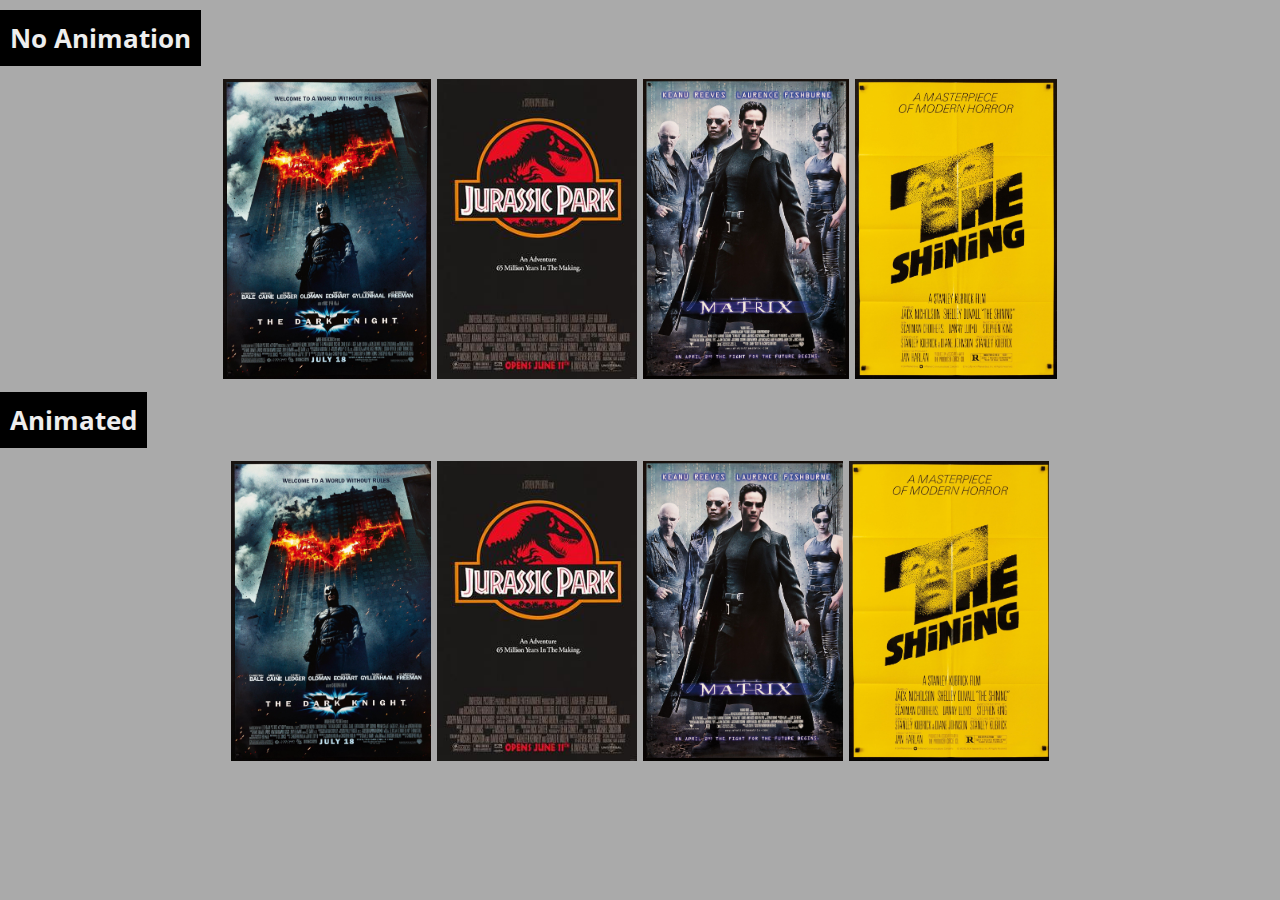
<file: index.html>
<!doctype html>
<html>
<head>
    <link rel='stylesheet' href='style.css'>
    <link rel="preconnect" href="https://fonts.googleapis.com">
    <link rel="preconnect" href="https://fonts.gstatic.com" crossorigin>
    <link href="https://fonts.googleapis.com/css2?family=Open+Sans:wght@400;600&display=swap" rel="stylesheet">
</head>


<body>
<h1>No Animation</h1>

    <div class='container'>
        <img src='images/poster1.jpg' alt='batman'>
        <img src='images/poster2.jpg' alt='park'>
        <img src='images/poster3.jpg' alt='matrix'>
        <img src='images/poster4.jpg' alt='shining'>


    </div>

    <h1>Animated</h1>

    <div class='container'>
        <div class='card' id='pic0'>
            <div class='card-content'>
            <h2>The Dark Knight</h2>
            <h3>2008</h3>
            <p>
            Christian Bale, Heath Ledger
            </p>
            </div>

        </div>

        <div class='card' id='pic1'>
            <div class='card-content'>
            <h2>Jurassic Park</h2>
            <h3>1993</h3>
            <p>
            Jeff Goldblum, Laura Dern
            </p>
            </div>

        </div>

        <div class='card' id='pic2'>
            <div class='card-content'>
            <h2>The Matrix</h2>
            <h3>1999</h3>
            <p>
            Keanu Reeves, Hugo Weaving
            </p>
            </div>

        </div>

        <div class='card' id='pic3'>
            <div class='card-content'>
            <h2>The Shining</h2>
            <h3>1980</h3>
            <p>
            Jack Nicholson, Shelly Duval
            </p>
            </div>

        </div>


    </div>

    

</body>


</html>
</file>
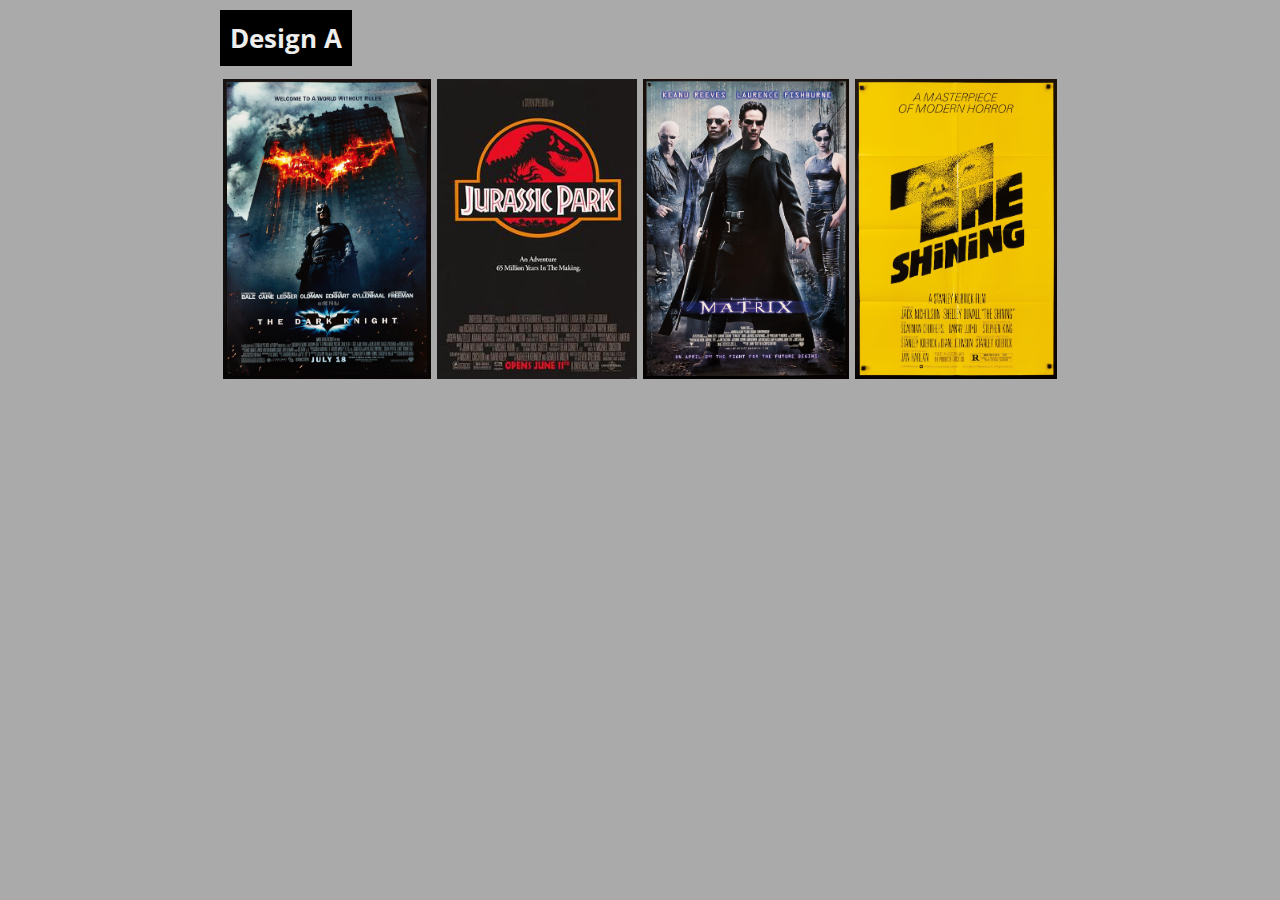
<file: A--no-animation.html>
<!doctype html>
<html>
<head>
    <link rel='stylesheet' href='style.css'>
    <link rel="preconnect" href="https://fonts.googleapis.com">
    <link rel="preconnect" href="https://fonts.gstatic.com" crossorigin>
    <link href="https://fonts.googleapis.com/css2?family=Open+Sans:wght@400;600&display=swap" rel="stylesheet">
</head>


<body>

<main>
    <h1>Design A</h1>
    <div class='container'>
        <img src='images/poster1.jpg' alt='batman'>
        <img src='images/poster2.jpg' alt='park'>
        <img src='images/poster3.jpg' alt='matrix'>
        <img src='images/poster4.jpg' alt='shining'>


    </div>

    </div>
</main>
</body>
</html>
</file>
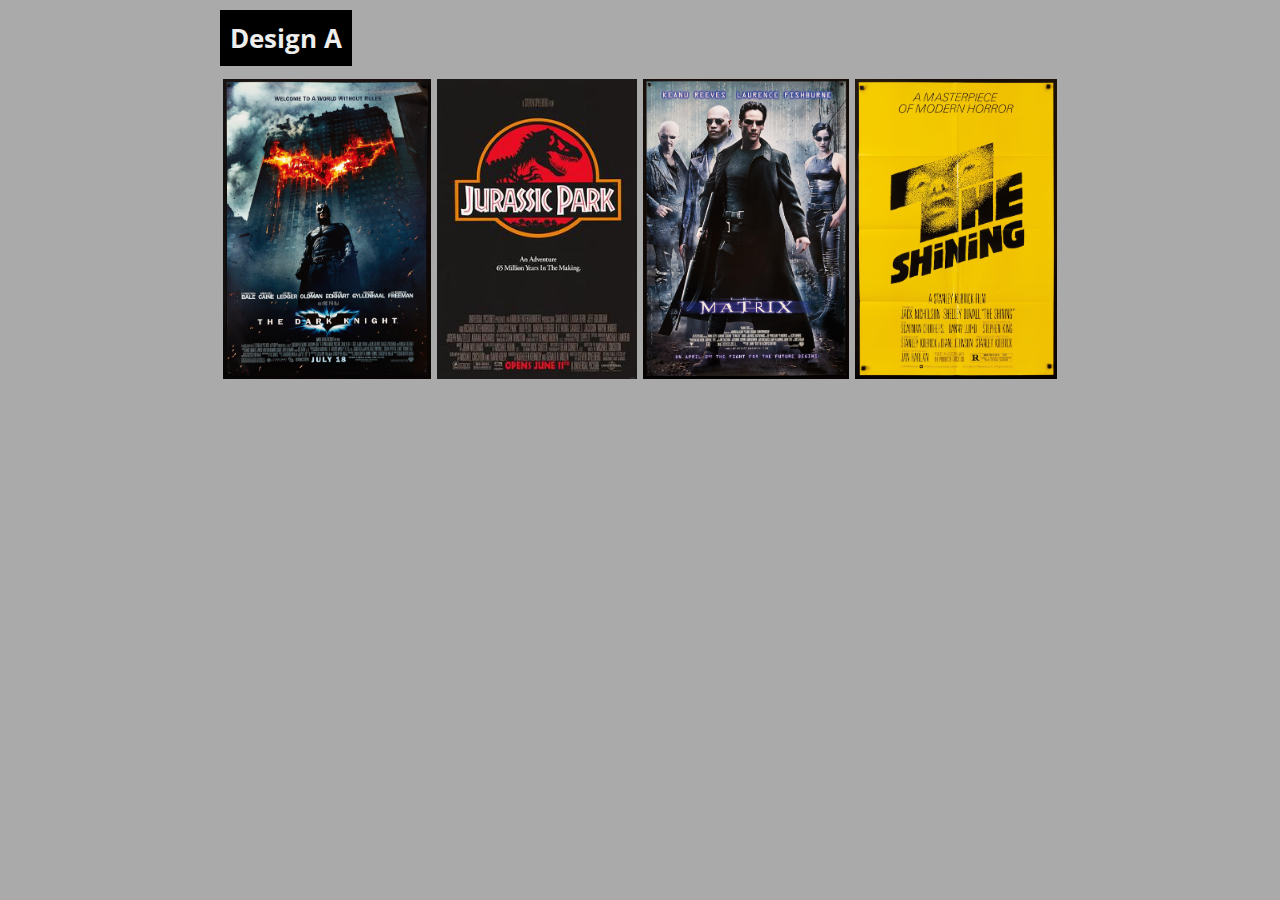
<file: A.html>
<!doctype html>
<html>
<head>
    <title>Design A</title>
    <link rel='stylesheet' href='style.css'>
    <link rel="preconnect" href="https://fonts.googleapis.com">
    <link rel="preconnect" href="https://fonts.gstatic.com" crossorigin>
    <link href="https://fonts.googleapis.com/css2?family=Open+Sans:wght@400;600&display=swap" rel="stylesheet">
</head>


<body>

<main>
    <h1>Design A</h1>
    <div class='container'>
        <img src='images/poster1.jpg' alt='batman'>
        <img src='images/poster2.jpg' alt='park'>
        <img src='images/poster3.jpg' alt='matrix'>
        <img src='images/poster4.jpg' alt='shining'>


    </div>

    </div>
</main>
</body>
</html>
</file>
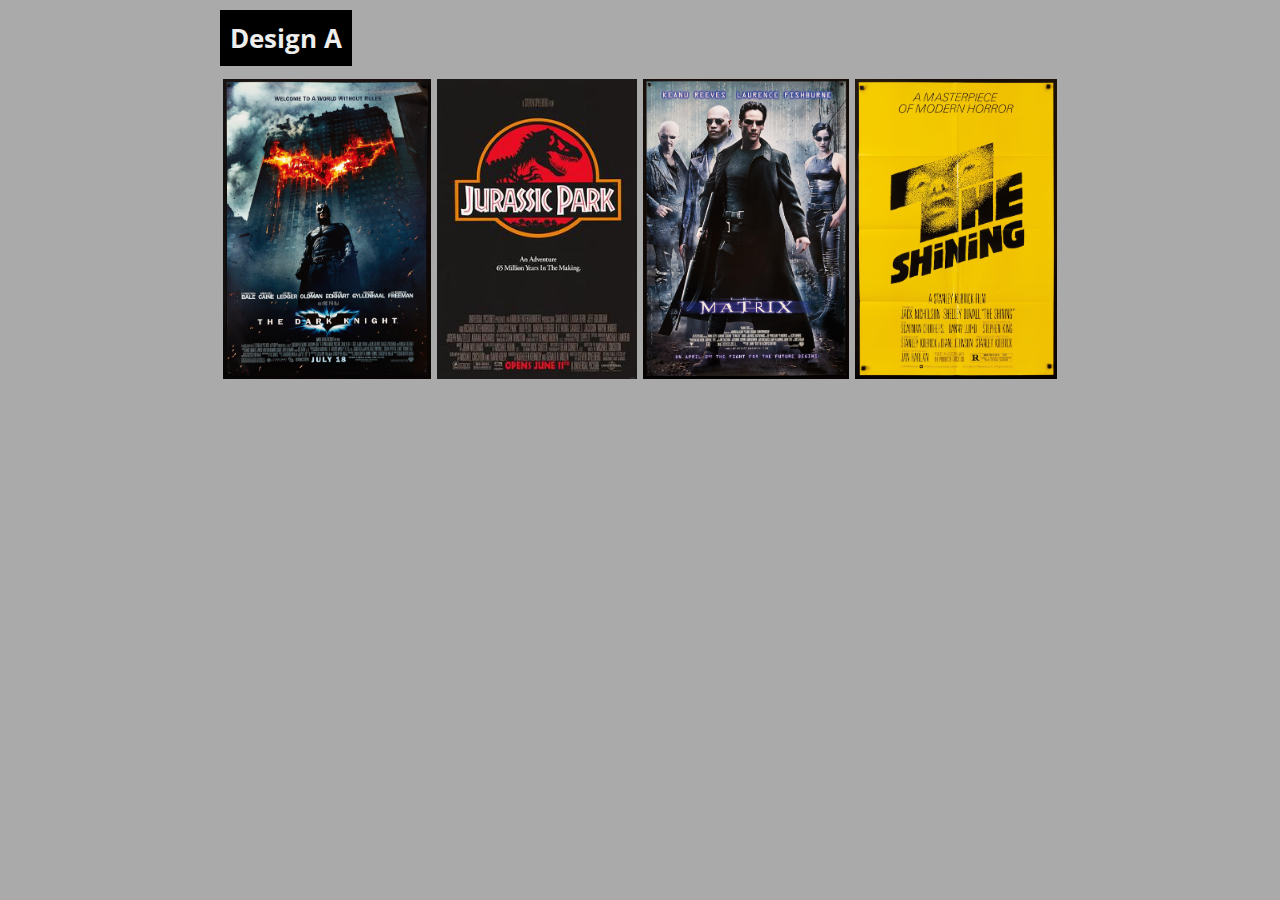
<file: api-demo.html>
<!doctype html>
<html>
<head>
    <title>API Demo</title>
    <link rel='stylesheet' href='style.css'>
    <link rel="preconnect" href="https://fonts.googleapis.com">
    <link rel="preconnect" href="https://fonts.gstatic.com" crossorigin>
    <link href="https://fonts.googleapis.com/css2?family=Open+Sans:wght@400;600&display=swap" rel="stylesheet">
</head>


<body>
    <script src="apidemo.js"></script>
<main>
    <h1>Design A</h1>
    <div class='container'>
        <img src='images/poster1.jpg' alt='batman'>
        <img src='images/poster2.jpg' alt='park'>
        <img src='images/poster3.jpg' alt='matrix'>
        <img src='images/poster4.jpg' alt='shining'>


    </div>

    </div>
</main>
</body>
</html>
</file>
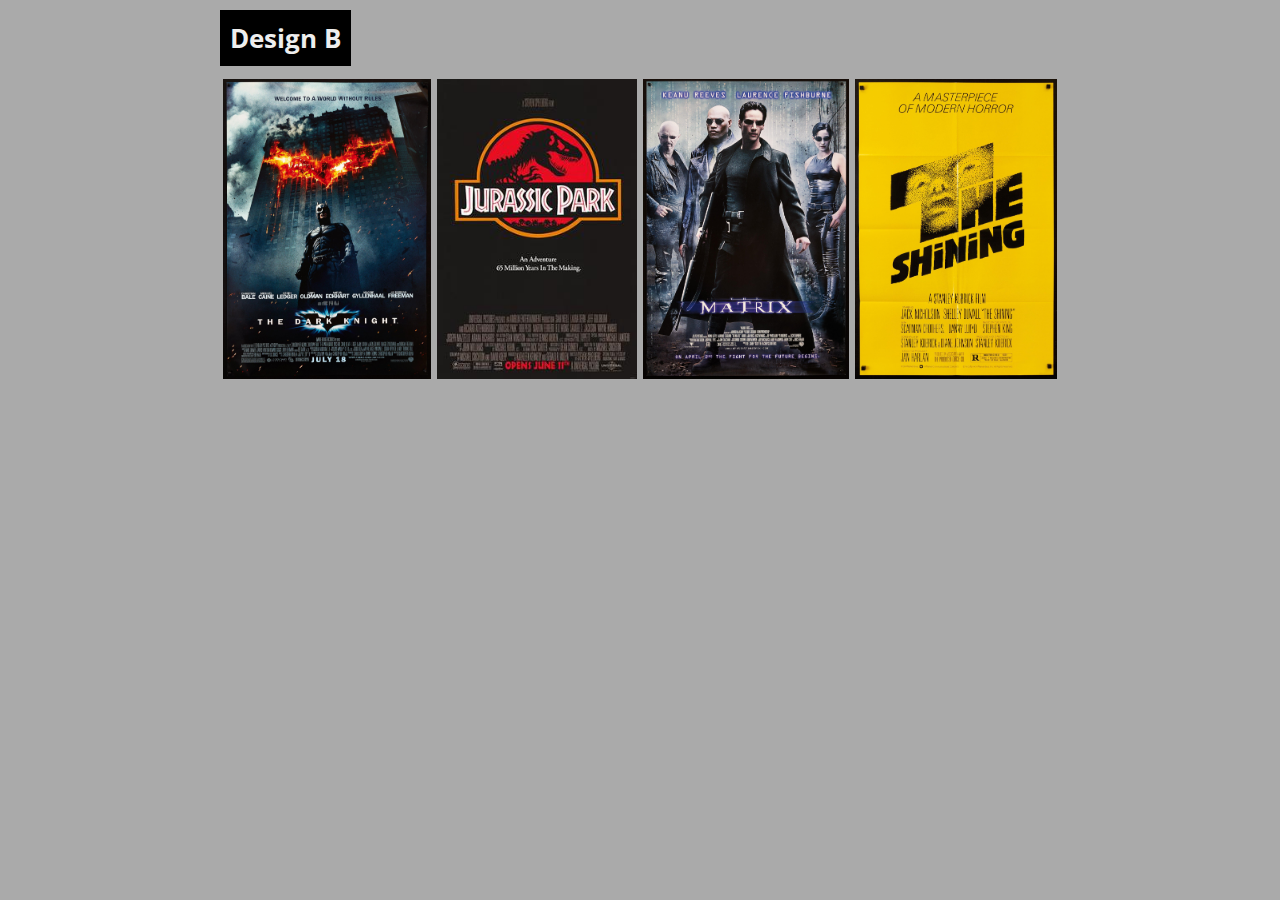
<file: B--instant-animation.html>
<!doctype html>
<html>
<head>
    <link rel='stylesheet' href='style.css'>
    <link rel="preconnect" href="https://fonts.googleapis.com">
    <link rel="preconnect" href="https://fonts.gstatic.com" crossorigin>
    <link href="https://fonts.googleapis.com/css2?family=Open+Sans:wght@400;600&display=swap" rel="stylesheet">
</head>


<body>

<main>

    <h1>Design B</h1>

    <div class='container'>
        <img class='hover-expand' src='images/poster1.jpg' alt='batman'>
        <img class='hover-expand' src='images/poster2.jpg' alt='park'>
        <img class='hover-expand' src='images/poster3.jpg' alt='matrix'>
        <img class='hover-expand' src='images/poster4.jpg' alt='shining'>


    </div>

</main>
</body>
</html>
</file>
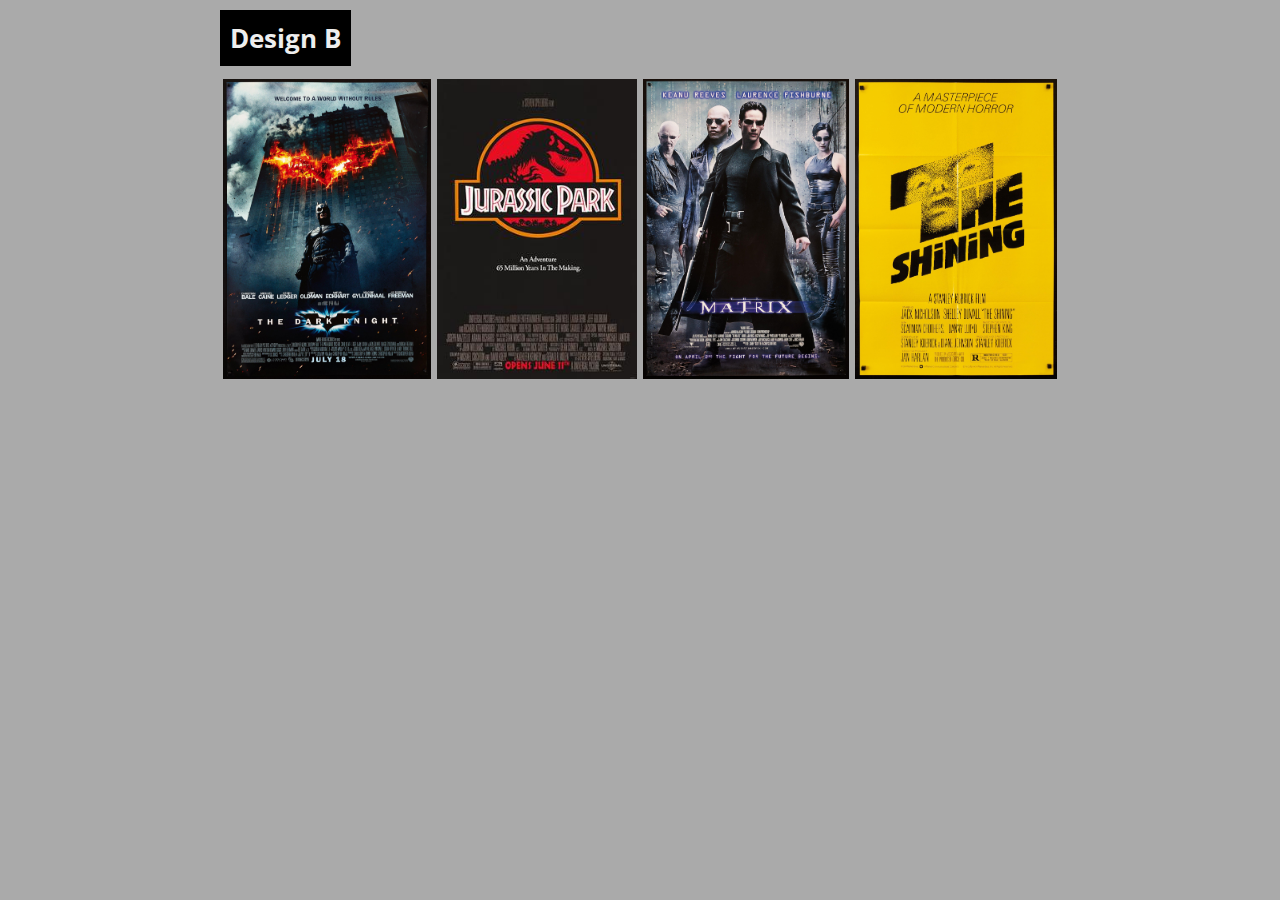
<file: B.html>
<!doctype html>
<html>
<head>
    <title>Design B</title>
    <link rel='stylesheet' href='style.css'>
    <link rel="preconnect" href="https://fonts.googleapis.com">
    <link rel="preconnect" href="https://fonts.gstatic.com" crossorigin>
    <link href="https://fonts.googleapis.com/css2?family=Open+Sans:wght@400;600&display=swap" rel="stylesheet">
</head>


<body>

<main>

    <h1>Design B</h1>

    <div class='container'>
        <img class='hover-expand' src='images/poster1.jpg' alt='batman'>
        <img class='hover-expand' src='images/poster2.jpg' alt='park'>
        <img class='hover-expand' src='images/poster3.jpg' alt='matrix'>
        <img class='hover-expand' src='images/poster4.jpg' alt='shining'>


    </div>

</main>
</body>
</html>
</file>
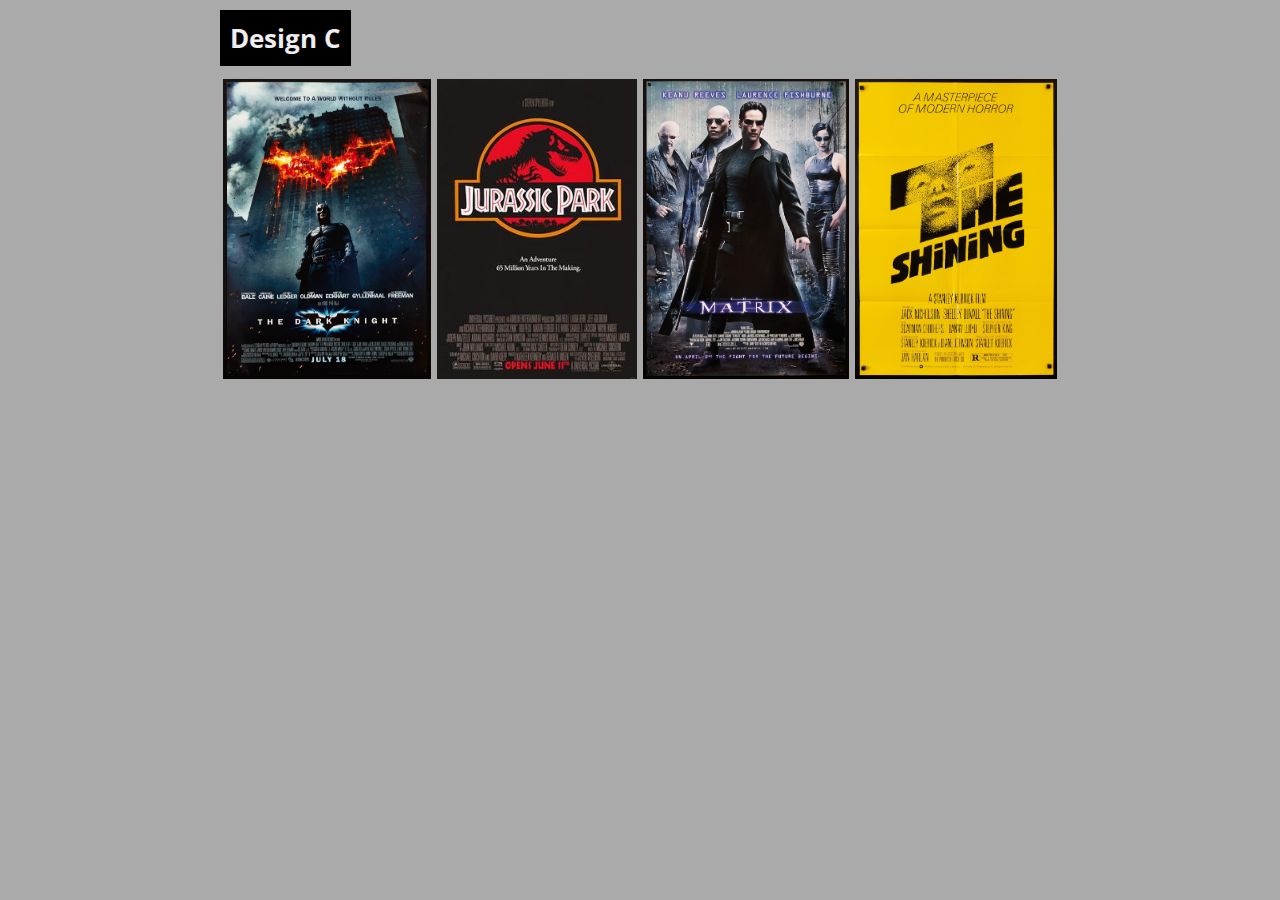
<file: C--slower-animation.html>
<!doctype html>
<html>
<head>
    <link rel='stylesheet' href='style.css'>
    <link rel="preconnect" href="https://fonts.googleapis.com">
    <link rel="preconnect" href="https://fonts.gstatic.com" crossorigin>
    <link href="https://fonts.googleapis.com/css2?family=Open+Sans:wght@400;600&display=swap" rel="stylesheet">
</head>


<body>

<main>
    

    <h1>Design C</h1>

    <div class='container'>
        <img class='hover-expand-slow' src='images/poster1.jpg' alt='batman'>
        <img class='hover-expand-slow' src='images/poster2.jpg' alt='park'>
        <img class='hover-expand-slow' src='images/poster3.jpg' alt='matrix'>
        <img class='hover-expand-slow' src='images/poster4.jpg' alt='shining'>
    </div>
</main>
</body>
</html>
</file>
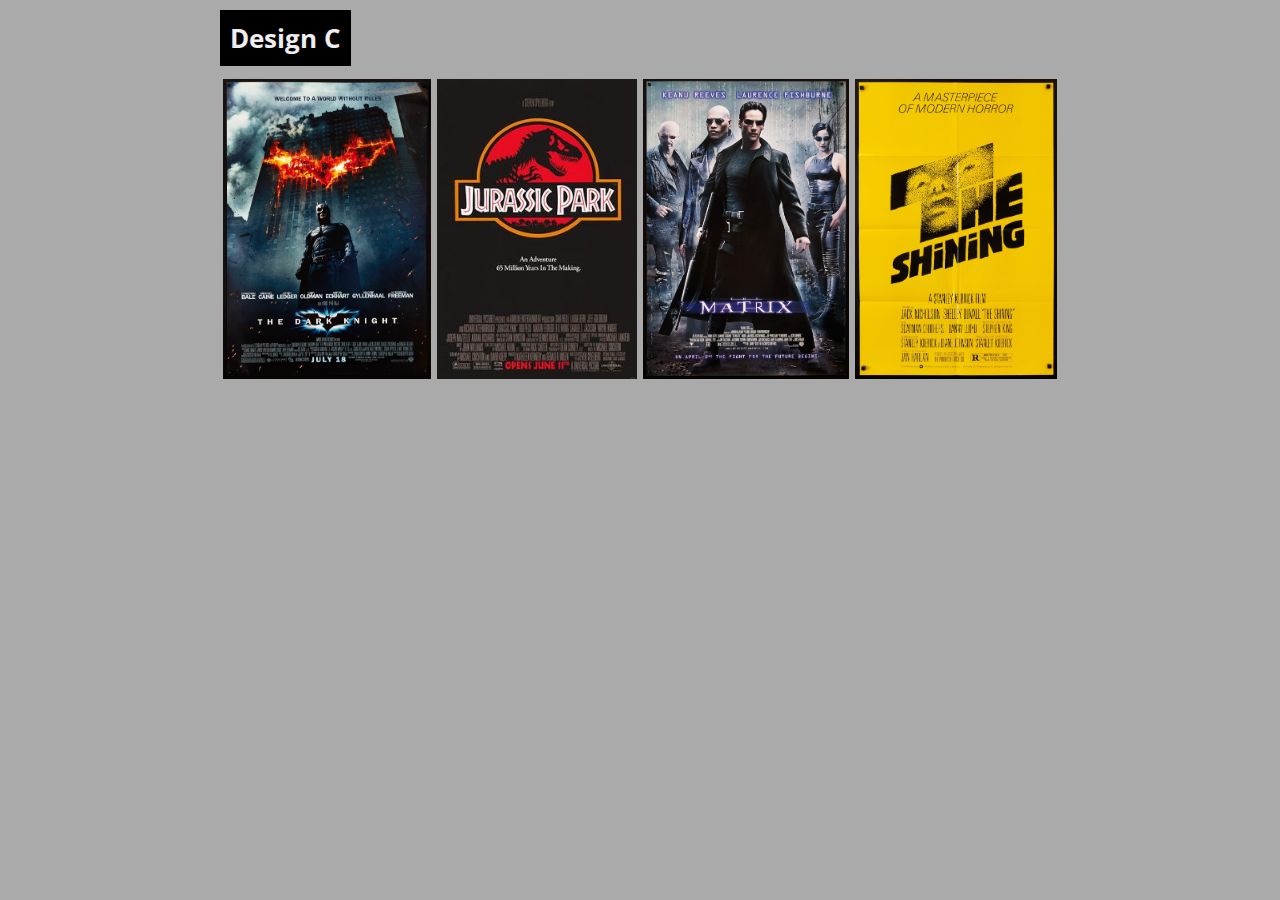
<file: C.html>
<!doctype html>
<html>
<head>
    <title>Design C</title>
    <link rel='stylesheet' href='style.css'>
    <link rel="preconnect" href="https://fonts.googleapis.com">
    <link rel="preconnect" href="https://fonts.gstatic.com" crossorigin>
    <link href="https://fonts.googleapis.com/css2?family=Open+Sans:wght@400;600&display=swap" rel="stylesheet">
</head>


<body>

<main>
    

    <h1>Design C</h1>

    <div class='container'>
        <img class='hover-expand-slow' src='images/poster1.jpg' alt='batman'>
        <img class='hover-expand-slow' src='images/poster2.jpg' alt='park'>
        <img class='hover-expand-slow' src='images/poster3.jpg' alt='matrix'>
        <img class='hover-expand-slow' src='images/poster4.jpg' alt='shining'>
    </div>
</main>
</body>
</html>
</file>
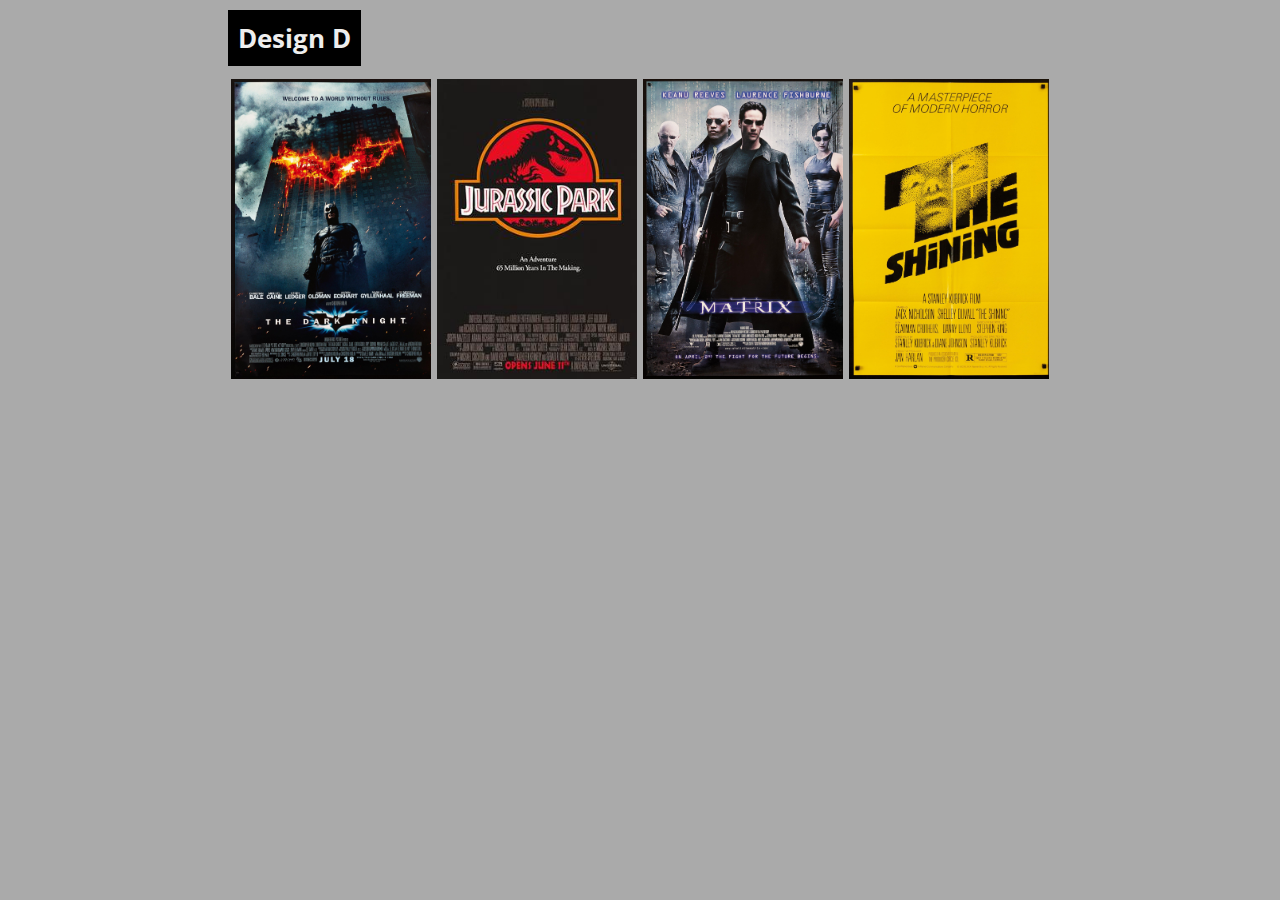
<file: D--animated-info.html>
<!doctype html>
<html>
<head>
    <link rel='stylesheet' href='style.css'>
    <link rel="preconnect" href="https://fonts.googleapis.com">
    <link rel="preconnect" href="https://fonts.gstatic.com" crossorigin>
    <link href="https://fonts.googleapis.com/css2?family=Open+Sans:wght@400;600&display=swap" rel="stylesheet">
</head>


<body>
    <main>
    <h1>Design D</h1>

    <div class='container'>
        <div class='card' id='pic0'>
            <div class='card-content'>
            <h2>The Dark Knight</h2>
            <h3>2008</h3>
            <p>
            Christian Bale, Heath Ledger
            </p>
            </div>

        </div>

        <div class='card' id='pic1'>
            <div class='card-content'>
            <h2>Jurassic Park</h2>
            <h3>1993</h3>
            <p>
            Jeff Goldblum, Laura Dern
            </p>
            </div>

        </div>

        <div class='card' id='pic2'>
            <div class='card-content'>
            <h2>The Matrix</h2>
            <h3>1999</h3>
            <p>
            Keanu Reeves, Hugo Weaving
            </p>
            </div>

        </div>

        <div class='card' id='pic3'>
            <div class='card-content'>
            <h2>The Shining</h2>
            <h3>1980</h3>
            <p>
            Jack Nicholson, Shelly Duval
            </p>
            </div>

        </div>


    </div>

    </main>

</body>


</html>
</file>
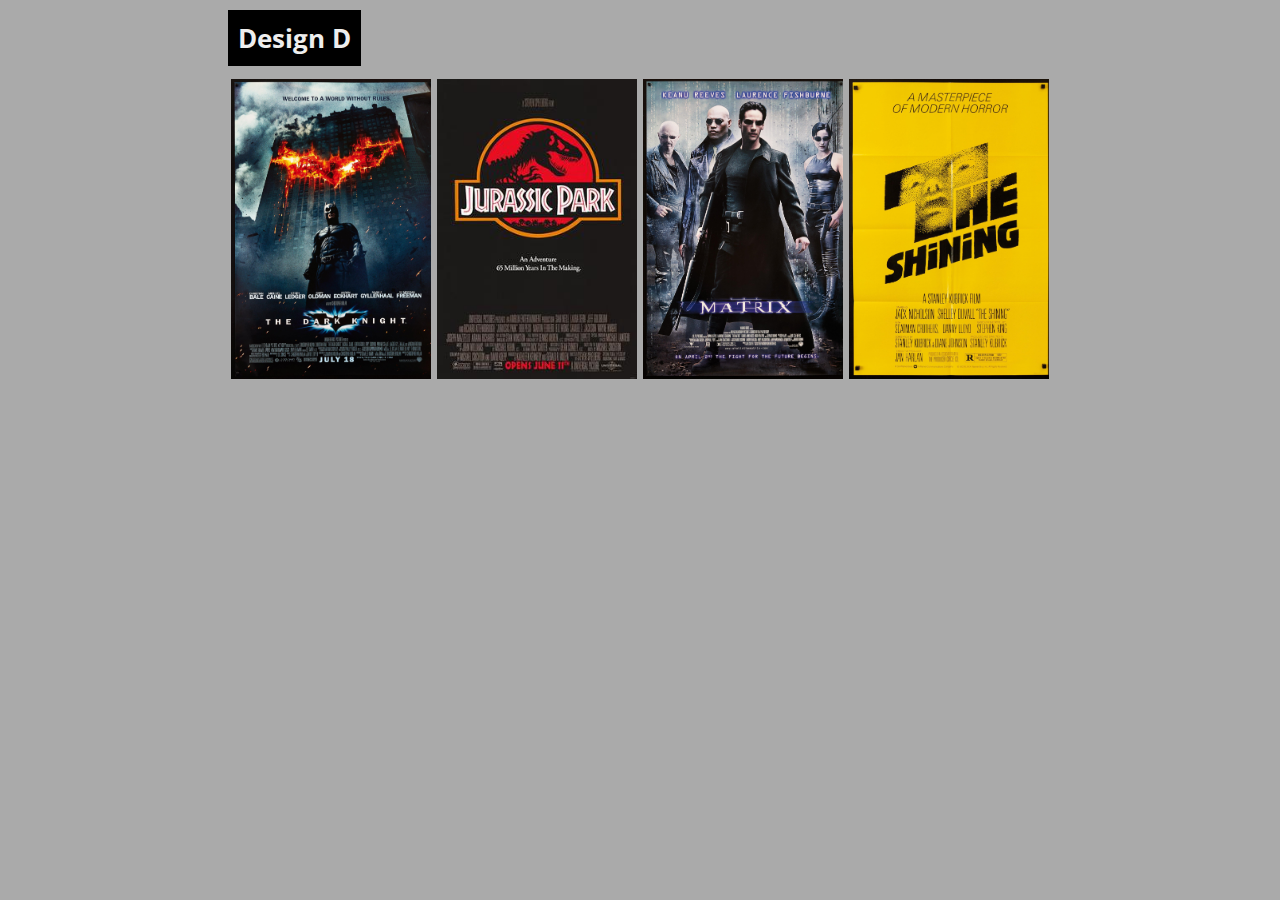
<file: D.html>
<!doctype html>
<html>
<head>
    <title>Design D</title>
    <link rel='stylesheet' href='style.css'>
    <link rel="preconnect" href="https://fonts.googleapis.com">
    <link rel="preconnect" href="https://fonts.gstatic.com" crossorigin>
    <link href="https://fonts.googleapis.com/css2?family=Open+Sans:wght@400;600&display=swap" rel="stylesheet">
</head>


<body>
    <main>
    <h1>Design D</h1>

    <div class='container'>
        <div class='card' id='pic0'>
            <div class='card-content'>
            <h2>The Dark Knight</h2>
            <h3>2008</h3>
            <p>
            Christian Bale, Heath Ledger
            </p>
            </div>

        </div>

        <div class='card' id='pic1'>
            <div class='card-content'>
            <h2>Jurassic Park</h2>
            <h3>1993</h3>
            <p>
            Jeff Goldblum, Laura Dern
            </p>
            </div>

        </div>

        <div class='card' id='pic2'>
            <div class='card-content'>
            <h2>The Matrix</h2>
            <h3>1999</h3>
            <p>
            Keanu Reeves, Hugo Weaving
            </p>
            </div>

        </div>

        <div class='card' id='pic3'>
            <div class='card-content'>
            <h2>The Shining</h2>
            <h3>1980</h3>
            <p>
            Jack Nicholson, Shelly Duval
            </p>
            </div>

        </div>


    </div>

    </main>

</body>


</html>
</file>
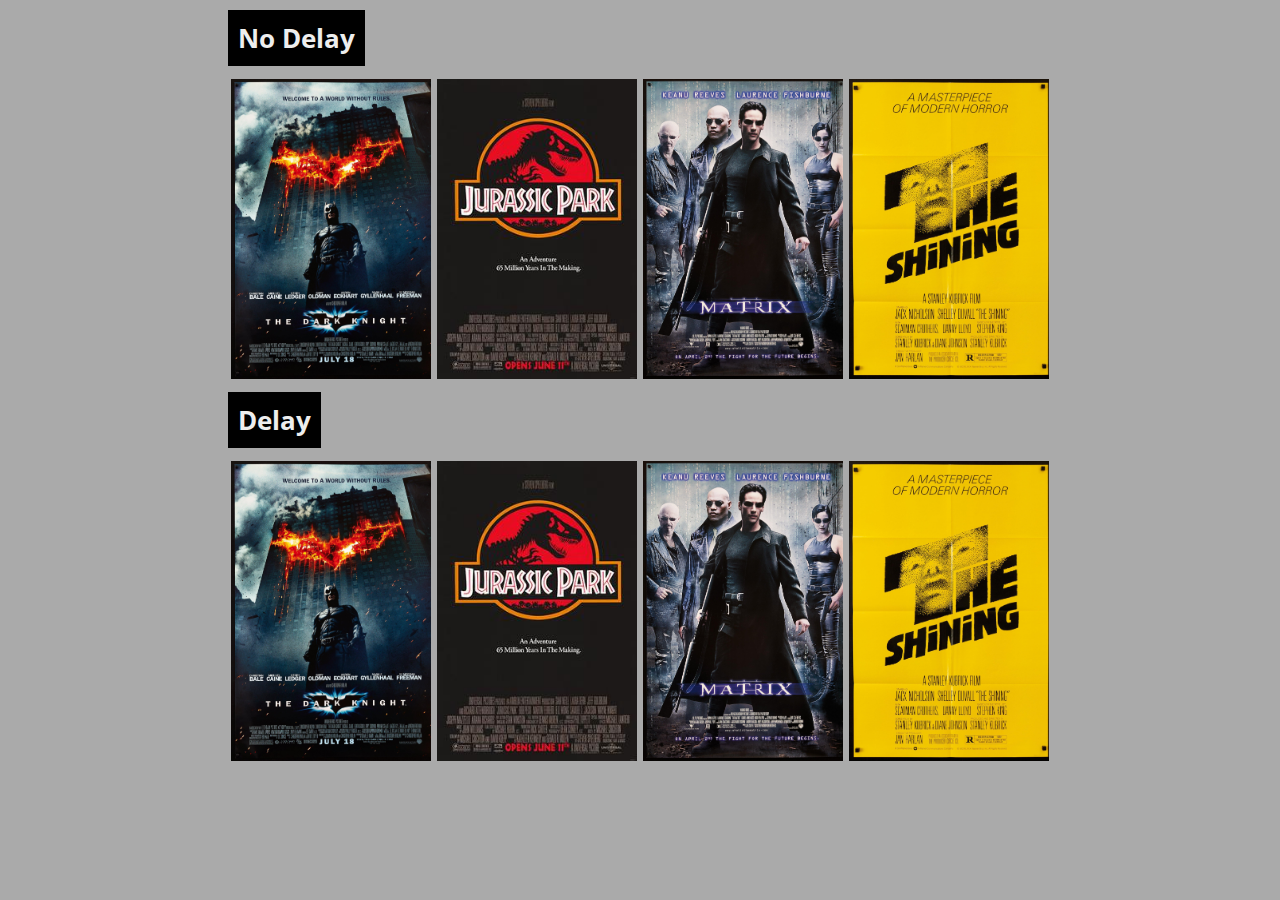
<file: delay.html>
<!doctype html>
<html>
<head>
    <title>Delay</title>
    <link rel='stylesheet' href='style.css'>
    <link rel="preconnect" href="https://fonts.googleapis.com">
    <link rel="preconnect" href="https://fonts.gstatic.com" crossorigin>
    <link href="https://fonts.googleapis.com/css2?family=Open+Sans:wght@400;600&display=swap" rel="stylesheet">
</head>


<body>
    <main>
    <h1>No Delay</h1>

    <div class='container'>
        <div class='card' id='pic0'>
            <div class='card-content'>
            <h2>The Dark Knight</h2>
            <h3>2008</h3>
            <p>
            Christian Bale, Heath Ledger
            </p>
            </div>

        </div>

        <div class='card' id='pic1'>
            <div class='card-content'>
            <h2>Jurassic Park</h2>
            <h3>1993</h3>
            <p>
            Jeff Goldblum, Laura Dern
            </p>
            </div>

        </div>

        <div class='card' id='pic2'>
            <div class='card-content'>
            <h2>The Matrix</h2>
            <h3>1999</h3>
            <p>
            Keanu Reeves, Hugo Weaving
            </p>
            </div>

        </div>

        <div class='card' id='pic3'>
            <div class='card-content'>
            <h2>The Shining</h2>
            <h3>1980</h3>
            <p>
            Jack Nicholson, Shelly Duval
            </p>
            </div>

        </div>


    </div>
    <h1>Delay</h1>
    <div class='container'>
        <div class='card delay' id='pic0'>
            <div class='card-content'>
            <h2>The Dark Knight</h2>
            <h3>2008</h3>
            <p>
            Christian Bale, Heath Ledger
            </p>
            </div>

        </div>

        <div class='card delay' id='pic1'>
            <div class='card-content'>
            <h2>Jurassic Park</h2>
            <h3>1993</h3>
            <p>
            Jeff Goldblum, Laura Dern
            </p>
            </div>

        </div>

        <div class='card delay' id='pic2'>
            <div class='card-content'>
            <h2>The Matrix</h2>
            <h3>1999</h3>
            <p>
            Keanu Reeves, Hugo Weaving
            </p>
            </div>

        </div>

        <div class='card delay' id='pic3'>
            <div class='card-content'>
            <h2>The Shining</h2>
            <h3>1980</h3>
            <p>
            Jack Nicholson, Shelly Duval
            </p>
            </div>

        </div>

    </main>

</body>


</html>
</file>
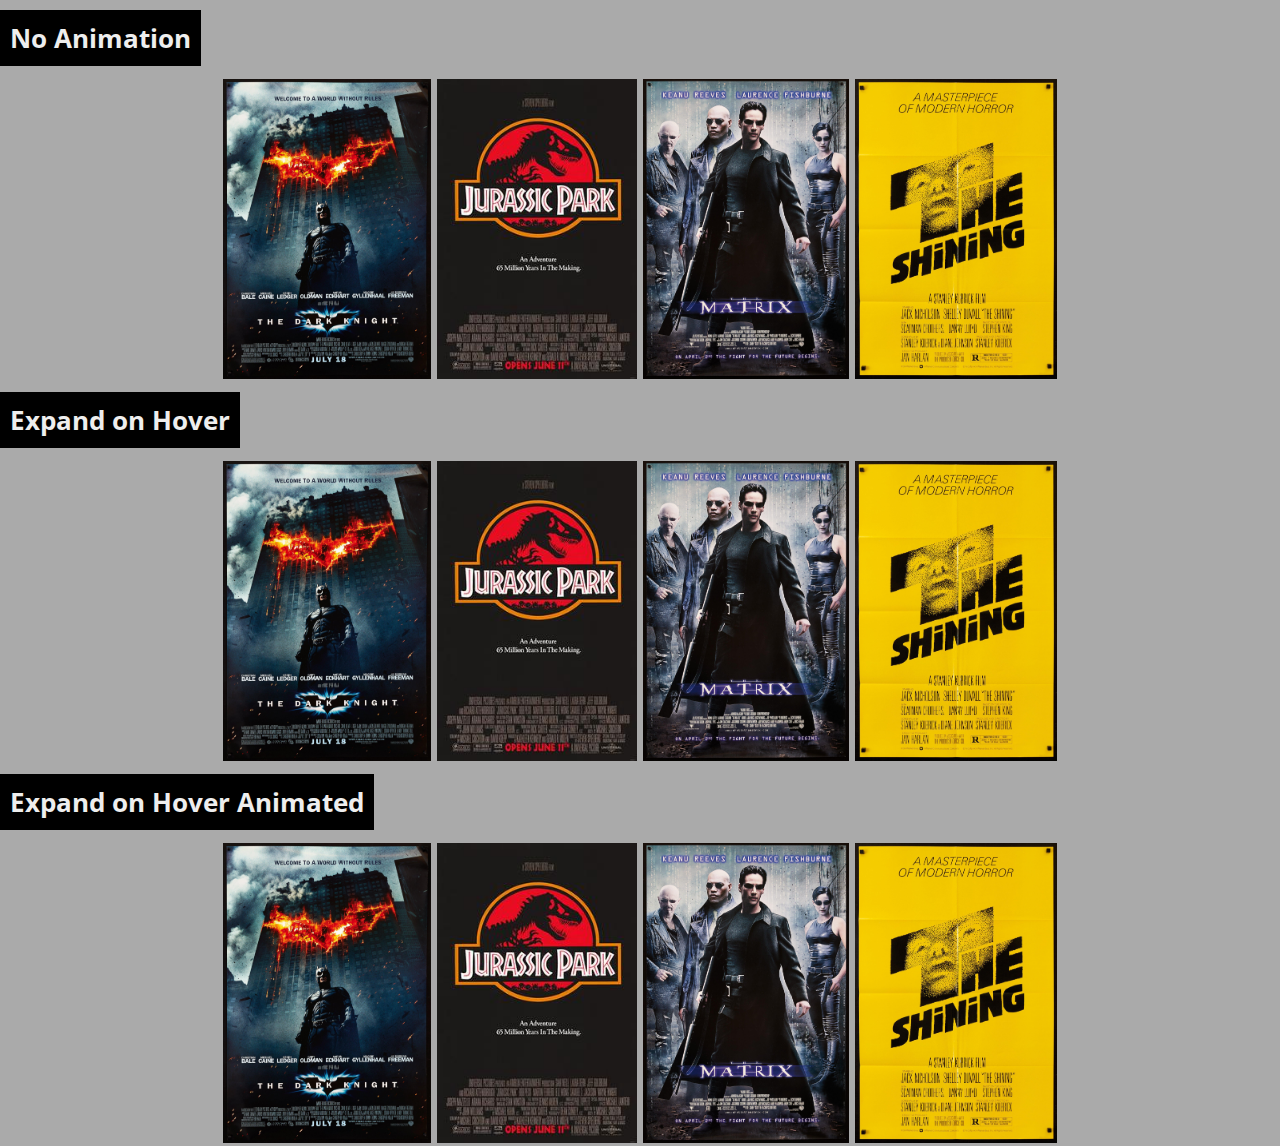
<file: hover-expand.html>
<!doctype html>
<html>
<head>
    <link rel='stylesheet' href='style.css'>
    <link rel="preconnect" href="https://fonts.googleapis.com">
    <link rel="preconnect" href="https://fonts.gstatic.com" crossorigin>
    <link href="https://fonts.googleapis.com/css2?family=Open+Sans:wght@400;600&display=swap" rel="stylesheet">
</head>


<body>
<h1>No Animation</h1>

    <div class='container'>
        <img src='images/poster1.jpg' alt='batman'>
        <img src='images/poster2.jpg' alt='park'>
        <img src='images/poster3.jpg' alt='matrix'>
        <img src='images/poster4.jpg' alt='shining'>


    </div>

    <h1>Expand on Hover</h1>

    <div class='container'>
        <img class='hover-expand' src='images/poster1.jpg' alt='batman'>
        <img class='hover-expand' src='images/poster2.jpg' alt='park'>
        <img class='hover-expand' src='images/poster3.jpg' alt='matrix'>
        <img class='hover-expand' src='images/poster4.jpg' alt='shining'>


    </div>

    <h1>Expand on Hover Animated</h1>

    <div class='container'>
        <img class='hover-expand-slow' src='images/poster1.jpg' alt='batman'>
        <img class='hover-expand-slow' src='images/poster2.jpg' alt='park'>
        <img class='hover-expand-slow' src='images/poster3.jpg' alt='matrix'>
        <img class='hover-expand-slow' src='images/poster4.jpg' alt='shining'>
    </div>
</body>
</html>
</file>
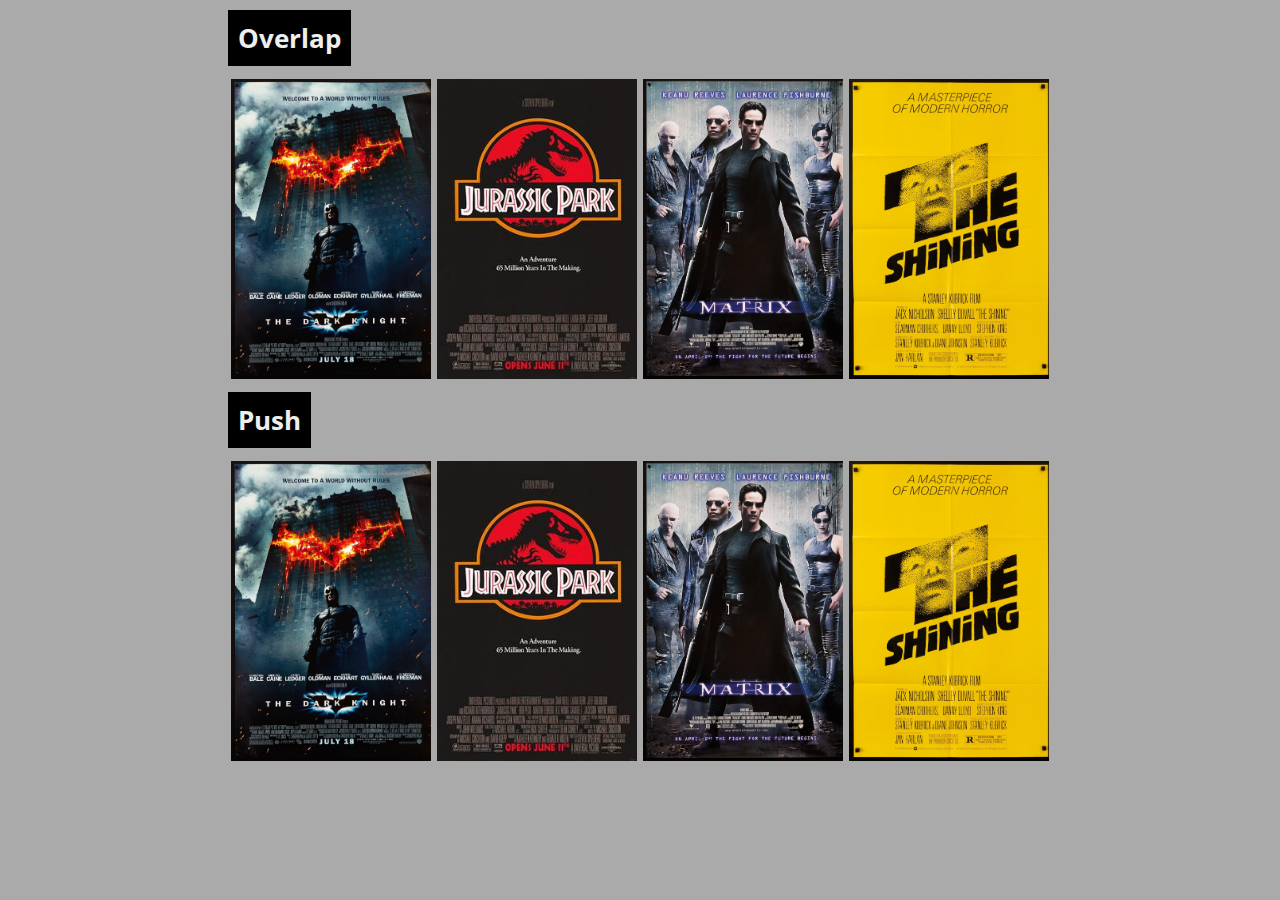
<file: overlap-push.html>
<!doctype html>
<html>
<head>
    <title>Overlap Push</title>
    <link rel='stylesheet' href='hover-push.css'>
    <link rel="preconnect" href="https://fonts.googleapis.com">
    <link rel="preconnect" href="https://fonts.gstatic.com" crossorigin>
    <link href="https://fonts.googleapis.com/css2?family=Open+Sans:wght@400;600&display=swap" rel="stylesheet">
</head>


<body>
    <main>
    <h1>Overlap</h1>

    <div class='container'>
        <div class='card expand' id='pic0'>
            <div class='card-content'>
            <h2>The Dark Knight</h2>
            <h3>2008</h3>
            <p>
            Christian Bale, Heath Ledger
            </p>
            </div>

        </div>

        <div class='card expand' id='pic1'>
            <div class='card-content'>
            <h2>Jurassic Park</h2>
            <h3>1993</h3>
            <p>
            Jeff Goldblum, Laura Dern
            </p>
            </div>

        </div>

        <div class='card expand' id='pic2'>
            <div class='card-content'>
            <h2>The Matrix</h2>
            <h3>1999</h3>
            <p>
            Keanu Reeves, Hugo Weaving
            </p>
            </div>

        </div>

        <div class='card expand' id='pic3'>
            <div class='card-content'>
            <h2>The Shining</h2>
            <h3>1980</h3>
            <p>
            Jack Nicholson, Shelly Duval
            </p>
            </div>

        </div>


    </div>

    <h1>Push</h1>

    <div class='container'>
        <div class='card push' id='pic0'>
            <div class='card-content'>
            <h2>The Dark Knight</h2>
            <h3>2008</h3>
            <p>
            Christian Bale, Heath Ledger
            </p>
            </div>

        </div>

        <div class='card push' id='pic1'>
            <div class='card-content'>
            <h2>Jurassic Park</h2>
            <h3>1993</h3>
            <p>
            Jeff Goldblum, Laura Dern
            </p>
            </div>

        </div>

        <div class='card push' id='pic2'>
            <div class='card-content'>
            <h2>The Matrix</h2>
            <h3>1999</h3>
            <p>
            Keanu Reeves, Hugo Weaving
            </p>
            </div>

        </div>

        <div class='card push' id='pic3'>
            <div class='card-content'>
            <h2>The Shining</h2>
            <h3>1980</h3>
            <p>
            Jack Nicholson, Shelly Duval
            </p>
            </div>

        </div>


    </div>


    </main>

</body>


</html>
</file>
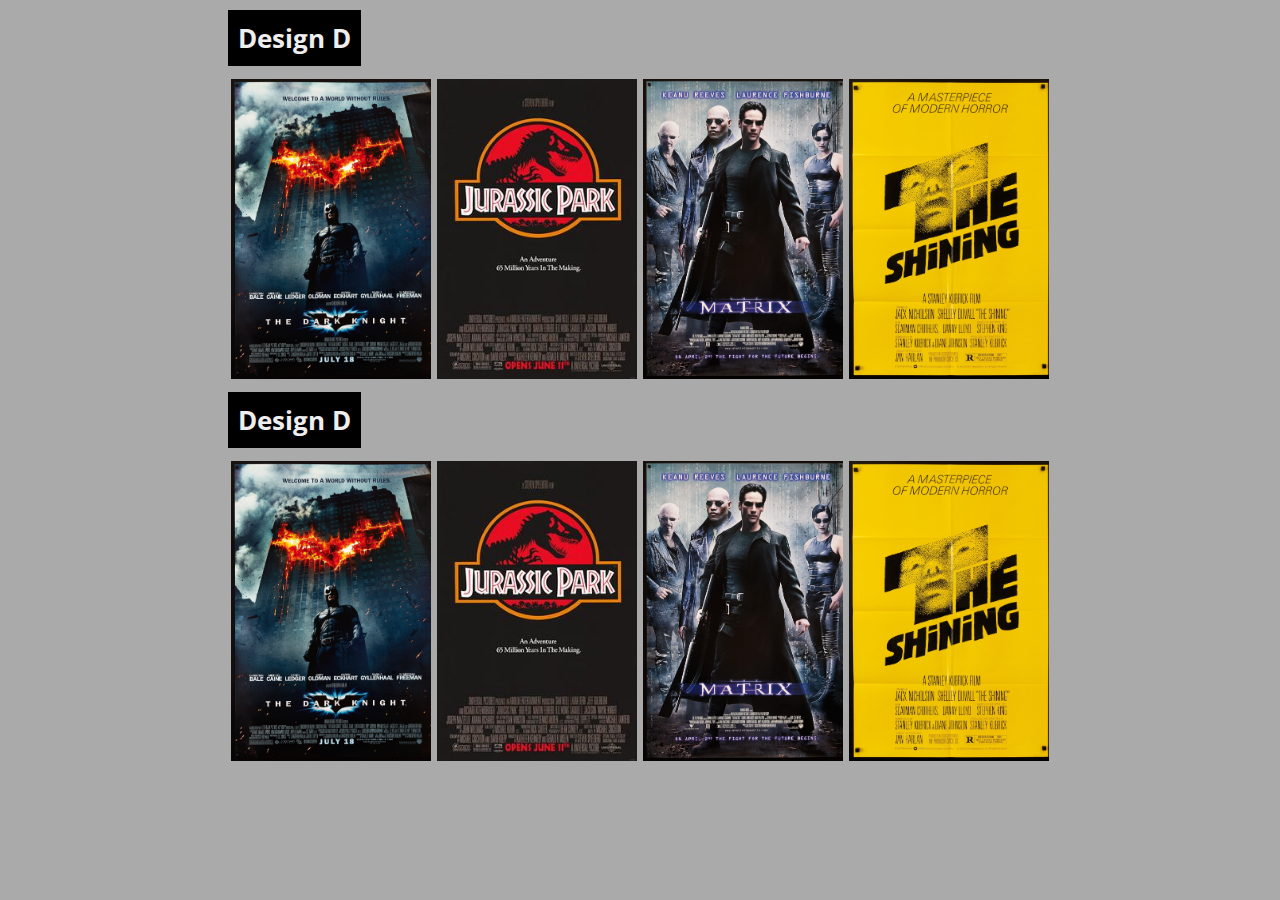
<file: overlap.html>
<!doctype html>
<html>
<head>
    <title>Design D</title>
    <link rel='stylesheet' href='hover-push.css'>
    <link rel="preconnect" href="https://fonts.googleapis.com">
    <link rel="preconnect" href="https://fonts.gstatic.com" crossorigin>
    <link href="https://fonts.googleapis.com/css2?family=Open+Sans:wght@400;600&display=swap" rel="stylesheet">
</head>


<body>
    <main>
    <h1>Design D</h1>

    <div class='container'>
        <div class='card expand' id='pic0'>
            <div class='card-content'>
            <h2>The Dark Knight</h2>
            <h3>2008</h3>
            <p>
            Christian Bale, Heath Ledger
            </p>
            </div>

        </div>

        <div class='card expand' id='pic1'>
            <div class='card-content'>
            <h2>Jurassic Park</h2>
            <h3>1993</h3>
            <p>
            Jeff Goldblum, Laura Dern
            </p>
            </div>

        </div>

        <div class='card expand' id='pic2'>
            <div class='card-content'>
            <h2>The Matrix</h2>
            <h3>1999</h3>
            <p>
            Keanu Reeves, Hugo Weaving
            </p>
            </div>

        </div>

        <div class='card expand' id='pic3'>
            <div class='card-content'>
            <h2>The Shining</h2>
            <h3>1980</h3>
            <p>
            Jack Nicholson, Shelly Duval
            </p>
            </div>

        </div>


    </div>

    <h1>Design D</h1>

    <div class='container'>
        <div class='card push' id='pic0'>
            <div class='card-content'>
            <h2>The Dark Knight</h2>
            <h3>2008</h3>
            <p>
            Christian Bale, Heath Ledger
            </p>
            </div>

        </div>

        <div class='card push' id='pic1'>
            <div class='card-content'>
            <h2>Jurassic Park</h2>
            <h3>1993</h3>
            <p>
            Jeff Goldblum, Laura Dern
            </p>
            </div>

        </div>

        <div class='card push' id='pic2'>
            <div class='card-content'>
            <h2>The Matrix</h2>
            <h3>1999</h3>
            <p>
            Keanu Reeves, Hugo Weaving
            </p>
            </div>

        </div>

        <div class='card push' id='pic3'>
            <div class='card-content'>
            <h2>The Shining</h2>
            <h3>1980</h3>
            <p>
            Jack Nicholson, Shelly Duval
            </p>
            </div>

        </div>


    </div>


    </main>

</body>


</html>
</file>
<file: style.css>
body{
    margin: 0;
    background: #aaa;
    font-size: larger;
    font-family: 'Open Sans', sans-serif;
    font-size: small;
}

h1{
    color:#eee;
    margin: 10px 0;
    padding: 10px;
    background-color: black;
    width:fit-content;
}


img{
    margin: 3px;
    height: 300px;
    cursor: pointer;
}

.img-container{
    position: relative;
    color: white;
}

.container{
    display: flex;
    margin: auto;
    width: fit-content;
}

.hover-expand:hover{
    transform: translate3D(0,-1px,0) scale(1.05);
    
}

.hover-expand-slow:hover{
    transform: translate3D(0,-1px,0) scale(1.05);
    transition: all .3s ease;
}

.card{
    color: white;
    margin: 3px;
    background-image: url('images/poster1.jpg');
    background-size: cover;
    height: 300px;
    width: 200px;
    overflow: hidden;
    cursor: pointer;
}

.card:hover{
    transform: scale(1.03);
    transition: transform 200ms;
    
}
.delay:hover{
    transition-delay: 200ms;
}

.card-content{
    padding: 10px;
    background: linear-gradient(
        hsl(0 0% 0% / 0),
        hsl(0 0% 0% / .6) 20%,
        hsl(0 0% 0% / 1)
    );
    margin-top: 160px;
    transform: translateY(100%)
}

.card:hover .card-content{
    transform: translateY(0);
    transition: transform 200ms;
}

.delay:hover .card-content{
    transition-delay: 200ms;
}

.expand:hover{
    transform: scale(1.2)
}
.push:hover{
    width: 220px;
    height: 330px;
    
}


#pic1{
    background-image: url('images/poster2.jpg');
}

#pic2{
    background-image: url('images/poster3.jpg');
}

#pic3{
    background-image: url('images/poster4.jpg');
}

main{
    margin: auto;
    width:fit-content;
}
</file>
<file: hover-push.css>
body{
    margin: 0;
    background: #aaa;
    font-size: larger;
    font-family: 'Open Sans', sans-serif;
    font-size: small;
}

h1{
    color:#eee;
    margin: 10px 0;
    padding: 10px;
    background-color: black;
    width:fit-content;
}


img{
    margin: 3px;
    height: 300px;
    cursor: pointer;
}

.img-container{
    position: relative;
    color: white;
}

.container{
    display: flex;
    margin: auto;
    width: fit-content;
}

.hover-expand:hover{
    transform: translate3D(0,-10px,0) scale(1.05);
    
}

.hover-expand-slow:hover{
    transform: translate3D(0,-1px,0) scale(1.05);
    transition: all .3s ease;
}

.card{
    color: white;
    margin: 3px;
    background-image: url('images/poster1.jpg');
    background-size: cover;
    height: 300px;
    width: 200px;
    overflow: hidden;
    cursor: pointer;
}

.card:hover{
    transform: scale(1.03);
    transition: transform 200ms;
    
}
.delay:hover{
    transition-delay: 200ms;
}

.card-content{
    padding: 10px;
    background: linear-gradient(
        hsl(0 0% 0% / 0),
        hsl(0 0% 0% / .6) 20%,
        hsl(0 0% 0% / 1)
    );
    margin-top: 160px;
    transform: translateY(100%)
}

.card:hover .card-content{
    transform: translateY(0);
    transition: transform 200ms;
}

.delay:hover .card-content{
    transition-delay: 415ms;
}

.expand:hover{
    transform: scale(1.3)
}
.push:hover{
    width: 250px;
    height: 375px;
    font-size: 1.2em;
    transform: translateY(-10%)
}

.push .card-content {
    margin-top: 210px;
}


#pic1{
    background-image: url('images/poster2.jpg');
}

#pic2{
    background-image: url('images/poster3.jpg');
}

#pic3{
    background-image: url('images/poster4.jpg');
}

main{
    margin: auto;
    width:fit-content;
}
</file>
